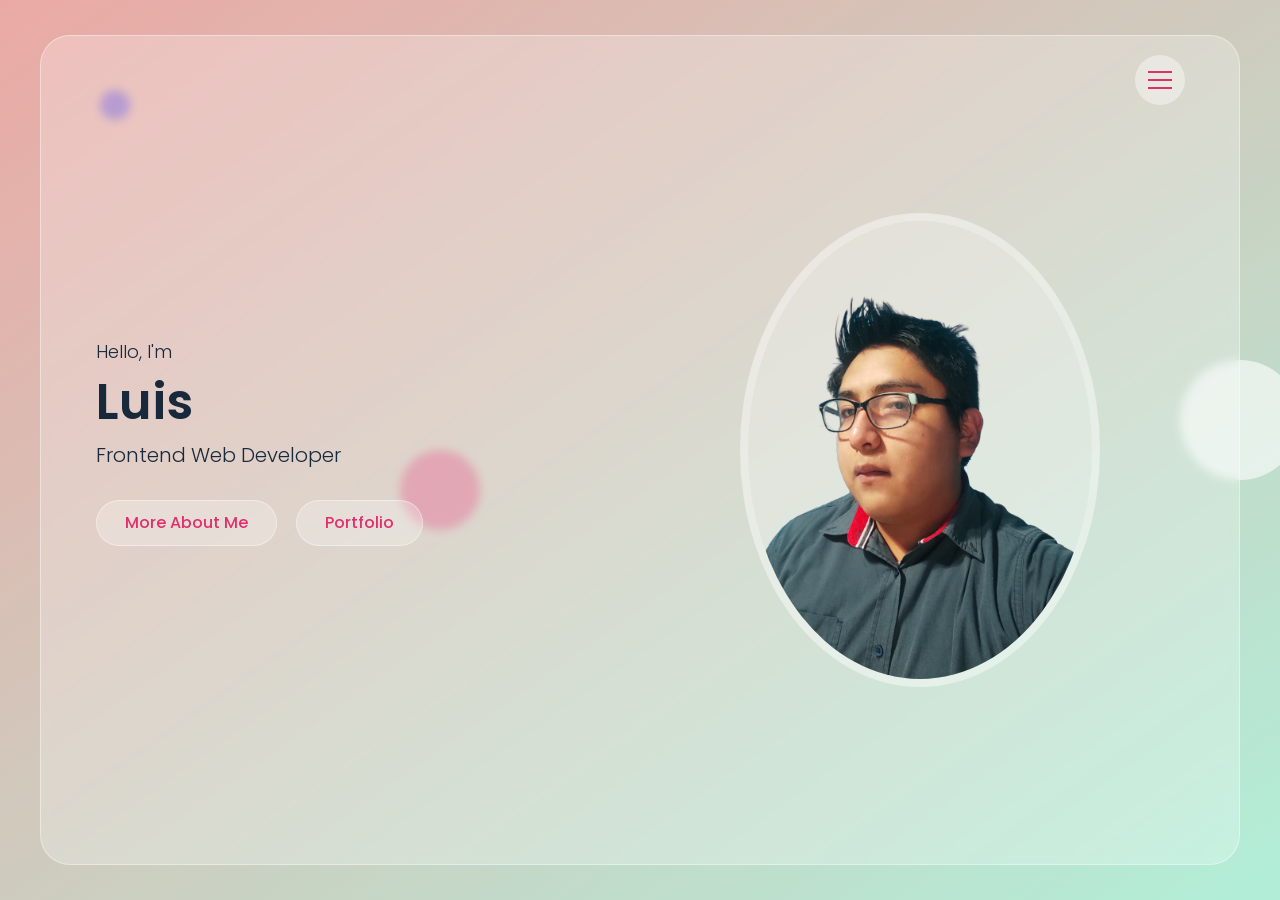
<file: Index.html>
<!DOCTYPE html>
<html lang="en">

<head>
    <meta charset="UTF-8">
    <meta http-equiv="X-UA-Compatible" content="IE=edge">
    <meta name="viewport" content="width=device-width, initial-scale=1.0">
    <title>Document</title>
    <link rel="stylesheet" href="css/estilo.css">
    <link href='https://unpkg.com/boxicons@2.1.1/css/boxicons.min.css' rel='stylesheet'>
    <link rel="stylesheet" href="css/font-aweson.css">

</head>

<body>

    <div class="page-loader">
        <div></div>
        <div></div>
        <div></div>
    </div>



    <div class="bg-circles">
        <div class="circle-1"></div>
        <div class="circle-2"></div>
        <div class="circle-3"></div>
    </div>
    <div class="overlay">

    </div>



    <div class="main hidden">

        <!-- Header Start-->

        <header class="header">
            <div class="container">
                <div class="row flex-end">
                    <button type="button" class="nav-toggler">
                        <span></span>
                    </button>
                    <nav class="nav">
                        <div class="nav-inner">
                            <ul>
                                <li><a href="#home" class="nav-item link-item">Home</a></li>
                                <li><a href="#about" class="nav-item link-item">About</a></li>
                                <li><a href="#portfolio" class="nav-item link-item">Portfolio</a></li>
                                <li><a href="#contact" class="nav-item link-item">Contact</a></li>
                            </ul>
                        </div>
                    </nav>

                </div>
            </div>
        </header>



        <!-- Header End-->



        <section class="home-section align-items-center" id="home">
            <div class="container">
                <div class="row align-items-center">
                    <div class="home-text">
                        <p>Hello, I'm</p>
                        <h1>Luis</h1>
                        <h2>Frontend Web developer</h2>
                        <a href="#about" class="btn link-item">More about me</a>
                        <a href="#portfolio" class="btn link-item">Portfolio</a>
                    </div>
                    <div class="home-img">
                        <div class="img-box">
                            <img src="img/perfil.png" alt="profile-img">
                        </div>
                    </div>
                </div>
            </div>
        </section>


        <section class="about-section sec-padding " id="about">
            <div class="container">
                <div class="row">
                    <div class="section-title">
                        <h2>About me</h2>
                    </div>
                </div>
                <div class="row">
                    <div class="about-img">
                        <div class="img-box">
                            <img src="img/about.png" alt="">
                        </div>

                    </div>
                    <div class="about-text">
                        <p>Lorem ipsum dolor sit amet consectetur adipisicing elit. Nisi perferendis ullam iste
                            necessitatibus modi alias sunt ea blanditiis cupiditate, in aspernatur maxime a nemo
                            similique accusantium pariatur commodi deleniti odio?</p>
                        <h3>Skill</h3>
                        <div class="skills">
                            <div class="skill-item"><i class='bx bx-code-alt bx-sm'></i>Web Desing</div>
                            <div class="skill-item"><i class='bx bxl-wordpress bx-sm'></i>Web Desing with Wordpress
                            </div>
                            <div class="skill-item"> <i class='bx bx-mobile-alt bx-sm'></i>Responsive Desing</div>
                            <div class="skill-item"> <i class='bx bx-store bx-sm'></i> Ecommerce with Wordpress</div>

                        </div>
                    </div>
                </div>
            </div>
        </section>

        <section class="portfolio-section sec-padding" id="portfolio">
            <div class="container">
                <div class="row">
                    <div class="section-title">
                        <h2>Recent Work</h2>
                    </div>
                </div>
                <div class="row">
                    <!--Inicio-->
                    <div class="grid-row">
                        <div class="portfolio-item">
                            <div class="portfolio-item-thumbnail">
                                <img src="img/portfolio/1.jpg" alt="">
                                <h3 class="portfolio-item-title">personal porfolio website</h3>
                                <button type="button" class="btn view-project-btn">view project</button>
                                <div class="portfolio-item-details">
                                    <div class="description">
                                        <p>Lorem ipsum dolor sit amet consectetur adipisicing elit. Est ducimus corrupti
                                            quaerat sit magnam maiores. Laudantium numquam expedita doloribus hic
                                            dolorum
                                            necessitatibus? Porro quae provident atque eos magnam ut nulla.</p>
                                    </div>
                                    <div class="general-info">
                                        <ul>
                                            <li>Created - <span>4</span></li>
                                            <li>View Online -<span><a href="#" target="_blank">www.google.com</a></span>
                                            </li>
                                        </ul>
                                    </div>
                                </div>
                            </div>
                        </div>
                        <!--End-->

                        <!--Inicio-->
                        <div class="portfolio-item">
                            <div class="portfolio-item-thumbnail">
                                <img src="img/portfolio/2.jpg" alt="">
                                <h3 class="portfolio-item-title">personal porfolio website</h3>
                                <button type="button" class="btn view-project-btn">view project</button>
                                <div class="portfolio-item-details">
                                    <div class="description">
                                        <p>Lorem ipsum dolor sit amet consectetur adipisicing elit. Est ducimus corrupti
                                            quaerat sit magnam maiores. Laudantium numquam expedita doloribus hic
                                            dolorum
                                            necessitatibus? Porro quae provident atque eos magnam ut nulla.</p>
                                    </div>
                                    <div class="general-info">
                                        <ul>
                                            <li>Created - <span>4</span></li>
                                            <li>View Online -<span><a href="#" target="_blank">www.google.com</a></span>
                                            </li>
                                        </ul>
                                    </div>
                                </div>
                            </div>
                        </div>
                        <!--End-->

                        <!--Inicio-->
                        <div class="portfolio-item">
                            <div class="portfolio-item-thumbnail">
                                <img src="img/portfolio/3.jpg" alt="">
                                <h3 class="portfolio-item-title">personal porfolio website</h3>
                                <button type="button" class="btn view-project-btn">view project</button>
                                <div class="portfolio-item-details">
                                    <div class="description">
                                        <p>Lorem ipsum dolor sit amet consectetur adipisicing elit. Est ducimus corrupti
                                            quaerat sit magnam maiores. Laudantium numquam expedita doloribus hic
                                            dolorum
                                            necessitatibus? Porro quae provident atque eos magnam ut nulla.</p>
                                    </div>
                                    <div class="general-info">
                                        <ul>
                                            <li>Created - <span>4</span></li>
                                            <li>View Online -<span><a href="#" target="_blank">www.google.com</a></span>
                                            </li>
                                        </ul>
                                    </div>
                                </div>
                            </div>
                        </div>
                        <!--End-->

                        <!--Inicio-->
                        <div class="portfolio-item">
                            <div class="portfolio-item-thumbnail">
                                <img src="img/portfolio/4.jpg" alt="">
                                <h3 class="portfolio-item-title">personal porfolio website</h3>
                                <button type="button" class="btn view-project-btn">view project</button>
                                <div class="portfolio-item-details">
                                    <div class="description">
                                        <p>Lorem ipsum dolor sit amet consectetur adipisicing elit. Est ducimus corrupti
                                            quaerat sit magnam maiores. Laudantium numquam expedita doloribus hic
                                            dolorum
                                            necessitatibus? Porro quae provident atque eos magnam ut nulla.</p>
                                    </div>
                                    <div class="general-info">
                                        <ul>
                                            <li>Created - <span>4</span></li>
                                            <li>View Online -<span><a href="#" target="_blank">www.google.com</a></span>
                                            </li>
                                        </ul>
                                    </div>
                                </div>
                            </div>
                        </div>
                        <!--End-->

                        <!--Inicio-->
                        <div class="portfolio-item">
                            <div class="portfolio-item-thumbnail">
                                <img src="img/portfolio/5.jpg" alt="">
                                <h3 class="portfolio-item-title">personal porfolio website</h3>
                                <button type="button" class="btn view-project-btn">view project</button>
                                <div class="portfolio-item-details">
                                    <div class="description">
                                        <p>Lorem ipsum dolor sit amet consectetur adipisicing elit. Est ducimus corrupti
                                            quaerat sit magnam maiores. Laudantium numquam expedita doloribus hic
                                            dolorum
                                            necessitatibus? Porro quae provident atque eos magnam ut nulla.</p>
                                    </div>
                                    <div class="general-info">
                                        <ul>
                                            <li>Created - <span>4</span></li>
                                            <li>View Online -<span><a href="#" target="_blank">www.google.com</a></span>
                                            </li>
                                        </ul>
                                    </div>
                                </div>
                            </div>
                        </div>
                        <!--End-->

                        <!--Inicio-->
                        <div class="portfolio-item">
                            <div class="portfolio-item-thumbnail">
                                <img src="img/portfolio/6.jpg" alt="">
                                <h3 class="portfolio-item-title">personal porfolio website</h3>
                                <button type="button" class="btn view-project-btn">view project</button>
                                <div class="portfolio-item-details">
                                    <div class="description">
                                        <p>Lorem ipsum dolor sit amet consectetur adipisicing elit. Est ducimus corrupti
                                            quaerat sit magnam maiores. Laudantium numquam expedita doloribus hic
                                            dolorum
                                            necessitatibus? Porro quae provident atque eos magnam ut nulla.</p>
                                    </div>
                                    <div class="general-info">
                                        <ul>
                                            <li>Created - <span>5</span></li>
                                            <li>View Online - <span><a href="#" target="_blank">ww.google.com</a></span>
                                            </li>
                                        </ul>
                                    </div>
                                </div>
                            </div>
                        </div>
                        <!--End-->
                    </div>


                </div>
            </div>
        </section>

    </div>

    <!--Contact Section start-->
    <section class="contact-section sec-padding" id="contact">
        <div class="container">
            <div class="row">
                <div class="section-title">
                    <h2>Contact me</h2>
                </div>
            </div>
            <div class="row">
                <div class="contact-form">
                        <form action="index.php" method="POST" action="<?php  echo htmlentities($_SERVER['PHP_SELF'])?> " autocomplete="off">

                        <div class="row">
                            <div class="input-group">
                                <input type="text" class="input-control" id="nombre" name="nombre" placeholder="Nombre" required autofocus>
                            </div>
                            <div class="input-group">
                                <input type="text" class="input-control" id="email" name="email" placeholder="Correo electronico" required autofocus >
                            </div>

                            <div class="input-group">
                                <input type="text" class="input-control" id="subject" name="subject" placeholder="subject" required >
                             </div>

                            <div class="input-group">
                                <textarea placeholder="Message" class="input-control" id='message'  name="message" ></textarea>
                            </div>
                            <div class="submit-btn">
                                <button type="submit" name="submit" class="btn">Enviar</button>

                            </div>

                        </div>
                    </form>
                </div>
                <div class="contact-info">
                    <div class="contact-info-item">
                        <h3>Phone</h3>
                        <p>123456789</p>
                    </div>

                    <div class="contact-info-item">
                        <h3>follow me</h3>
                        <div class="social-links">
                            <a href="#" target="_blank"><i class="fab fa-facebook"></i> </a>
                            <a href="#" target="_blank"><i class="fab fa-twitter"></i> </a>
                            <a href="#" target="_blank"><i class="fab fa-instagram"></i> </a>
                        </div>
                    </div>
                </div>
            </div>
        </div>
    </section>




    <!--Contact Section start-->
    </div>






    <!--Portfolio item details popup Start-->
    <div class="portfolio-popup">
        <div class="pp-inner">
            <div class="pp-content">
                <div class="pp-header">
                    <button type="button" class="btn pp-close"><i class="fas fa-times"></i> </button>
                    <div class="pp-thumbnail">
                        <img src="img/portfolio/1.jpg" class="img" alt="">
                    </div>
                    <h3>ddddd</h3>
                </div>
                <div class="pp-body">
                    <h1>Hola</h1>



                </div>
            </div>
        </div>
    </div>




    <!--Portfolio item details popup End-->
    <script src="js/app.js"></script>
</body>

</html>
</file>
<file: css/estilo.css>
@import url('https://fonts.googleapis.com/css2?family=Poppins:wght@300;400;500;600;700&display=swap');

/* variables*/
:root{
    --main--color:#e02f6b;
    --blue:#0000ff;
    --blue-dark:#18293c;
    --gren-yellow:#cddc39;
    --pink-ligth:#efa2b4;
    --cyan-ligth:#aef1ee;
    --white:#ffffff;
    --white-alpha-40:rgba(255,255,255,0.40);
    --white-alpha-25:rgba(255,255,255,0.25);
    --backdrop-filter-blur:blur(0.3rem)
}
*{
    box-sizing: border-box;
    padding: 0;
    margin: 0;
    outline: none;
}
::before,::after{
    box-sizing: border-box;
}
body{
    min-height: 100vh;
    background-image: linear-gradient(to bottom right,var(--pink-ligth),var(--cyan-ligth));
    font-size:1rem;
    color: var(--blue-dark);
    line-height: 1.5;
    overflow-x: hidden;
    -webkit-tap-highlight-color: transparent;
    padding: 5vh 0.9375rem;
    font-family: 'Poppins', sans-serif;
    font-weight: 300;
    background-attachment: fixed;
    padding:2.1875rem 0.9375rem;
}
.body.hide-scrolling{
    overflow-y: hidden;
}
body::before{
    content: '';
    position: fixed;
    left: 0;
    top: 0;
    height: 100%;
    width: 100%;
    background-color: var(--gren-yellow);
    z-index: -1;
    opacity: 0.12;
}
a{
    text-decoration: none;
}
h1,h2{
    font-weight: 600;
}
h3,h4,h5,h6{
    font-weight: 500;
}
img{
    max-width:75rem ;
    vertical-align: middle;
}
ul{
    list-style: none;
}
section{
    background-color: var(--white-alpha-25);
    border: 1px solid var(--white-alpha-40);
    min-height:calc(100vh - 4.375rem);
    border-radius:1.875rem ;
    backdrop-filter: var(--backdrop-filter-blur);
    display: none;
}
section.active{
    display: block;
    animation: fadeIn 0.5s ease-in-out forwards
}
section.fade-out{
    animation: fadeout 0.5s ease-in-out forwards
}
.main{
    max-width:75rem ;
    margin: auto;
    transition: all 0.5s ease-in-out;
    position: relative;
}
.main.fade-out{
    opacity: 0;
}
.container{
    padding: 0 2.5rem ;
    width: 100%;

}
.row{
    display: flex;
    flex-wrap: wrap;
}
.align-items-center{
    align-items: center;
}
.hidden{
    display: none !important;
}
.sec-padding{
    padding:5.5rem 0 ;
}
.flex-end{
    justify-content: flex-end;
}
.section-title{
    padding: 0 0.9375rem;
    width: 100%;
    text-align: center;
}
.section-title{
    font-size:2.5rem;
    text-transform: capitalize;
    margin-bottom:2.5rem ;
}
/* custom Scrollbar*/


/*botones*/
.btn{
    line-height: 1.5;
    background-color: var(--white-alpha-25);
    border: 1px solid var(--white-alpha-40);
    padding: 0.625rem 1.75rem;
    display: inline-block;
    border-radius: 1.875rem;
    color: var(--main--color);
    font-weight: 500;
    text-transform: capitalize;
    font-family: inherit;
    font-size: 1rem;
    cursor: pointer;
    user-select: none;
    position: relative;
    overflow: hidden;
    vertical-align: middle;
    transition: color 0.3s ease;
}
.btn::before{
    content: '';
    position: absolute;
    left: 0;
    top: 0;
    height: 100%;
    width:0%;
    background-color: var(--main--color);
    z-index: -1;
    transition: width 0.3s ease;
}
.btn:hover::before{
    width: 100%;
}
.btn:hover{
    color: var(--white)
}
@keyframes  fadeIn {
    0%{
        opacity: 0;
    }
    100%{
        opacity: 1;
    }
}
@keyframes  fadeout {
    0%{
        opacity: 1;
    }
    100%{
        opacity: 0;
    }
}
@keyframes zoomInOut {
    0%,100%{
        transform:scale(0.5);
    }
    50%{
        transform:scale(1);
    }

}
@keyframes bounceTop {
    0%,100%{
        transform: translateY(-3.125rem);
    }50%{
        transform: translateY(0rem);
    }
}
@keyframes spin {
    0%{
        transform: rotate(0deg);
    }
    100%{
        transform: rotate(360degW);
    }
}
.bg-circles{
    position: fixed;
    top: 0;
    height: 100%;
    max-width: 75rem;
    width: calc(100% - 1.875rem);
    left: 50%;
    transform: translateX(-50%);
}
.bg-circles div{
    position: absolute;
    border-radius: 50%;
}
.bg-circles .circle-1{
    height:1.875rem ;
    width: 1.875rem;
    background-color: var(--blue);
    left: 5%;
    top: 10%;
    opacity: 0.3;
    animation: zoomInOut 8s linear infinite;
}
.bg-circles .circle-2{
    height:5rem ;
    width: 5rem;
    background-color: var(--main--color);
    left: 30%;
    top: 50%;
    opacity: 0.4;
    animation: bounceTop 5s ease-in-out infinite;
}
.bg-circles .circle-3{
    height:7.5rem ;
    width: 7.5rem;
    background-color: var(--white);
    top: 40%;
    right:-3.75rem;
    opacity: 0.6;
}
.bg-circles .circle-4{
    height:3.125rem ;
    width: 3.125rem;
    background-color: var(--gren-yellow);
    top: 80%;
    left:1.875rem;
    opacity: 0.6;
}
/*overlay*/
.overlay{
    position: fixed;
    left: 0;
    top: 0;
    height: 100%;
    width: 100%;
    z-index: 200;
    background-color: transparent;
    visibility: hidden;
}
.overlay.active{
    visibility: visible;
}


/*page loader*/
.page-loader{
    position: fixed;
    left: 0;
    top: 0;
    height: 100%;
    width: 100%;
    z-index: 999;
    background-color: var(--white-alpha-25);
    backdrop-filter: var(--white-alpha-40);
    display: flex;
    align-items: center;
    justify-content: center;
    transition:opacity 0.6s ease ;
}
.page-loader .fade-out{
    opacity: 0;
}
.page-loader div{
    border: 2px solid transparent;
    position: absolute;
    border-radius: 50%;
    opacity: 0.6;
    border-top-color: transparent !important;
    border-bottom-color: transparent !important;
    animation: spin 1s linear infinite
}
.page-loader div:nth-child(1){
    height:3.75rem ;
    width: 3.75rem;
    border-color: var(--main--color);
}

.page-loader div:nth-child(2){
    height:2.813rem ;
    width: 2.813rem;
    border-color: var(--blue);
    animation-duration: 1.2s;
}

.page-loader div:nth-child(3){
    height:1.875rem ;
    width:1.875rem;
    border-color: var(--gren-yellow);
}
/*header*/


.header{
    position: absolute;
    left: 0;
    top: 0;
    width: 100%;
    z-index: 1;
    padding:1.25rem 0 0 ;
}
.header.active{
    position: relative;
    top:2.1875rem ;
    padding:1.25rem 0.9375rem;
}
.header.active .container{
    max-width:75rem ;
    margin: auto;
}

.header .nav-toggler{
    width: 3.125rem;
    height: 3.125rem;
    border: none;
    cursor: pointer;
    border-radius: 50%;
    background-color: var(--white-alpha-25);
    background-color: var(--white-alpha-40);
    display: flex;
    align-items: center;
    justify-content: center;
    margin: 0 0.9375rem ;
    z-index: 1;
    transition: opacity 0.5s ease-in-out;
}
.header .nav-toggler.hide{
    opacity: 0;
    transition: none;
}

.header .nav-toggler span{
    height:0.125rem;
    width:1.5rem;
    background-color: var(--main--color);
    position: relative;
    transition: background-color 0.3s ease;
}
.header.active .nav-toggler span{
    background-color: transparent;
}
.header .nav-toggler span::before,
.header .nav-toggler span::after{
    content: '';
    position: absolute;
    top: 0;
    width: 100%;
    height: 100%;
    background-color: var(--main--color);
    transition: all 0.3s ease;
}

.header .nav-toggler span::before{
    left: 0;
    transform: translateY(-0.5rem);
}
.header .nav-toggler span::after{
    right: 0;
    transform: translateY(0.5rem);
}
.header.active .nav-toggler span::before{
    transform: rotate(45deg);
}
.header.active .nav-toggler span::after{
    transform: rotate(-45deg);
}


.header:not(.active) .nav-toggler:hover span::before,
.header:not(.active) .nav-toggler:hover span::after{
    width: 50%;
}
.header .nav{
    position: fixed;
    left: 0;
    top: 0;
    height: 100%;
    width: 100%;
    padding:2.1875rem 0.9375rem;
    overflow-y: auto;
    visibility: hidden;
    
}
.header.active .nav{
    visibility: visible;
}

.header .nav-inner{
    min-width: calc(100vh -4.375rem);
    max-width:75rem ;
    margin: auto;
    background-color: var(--white-alpha-25);
    border: 1px solid var(--white-alpha-40);
    backdrop-filter: var(--backdrop-filter-blur);
    padding:3.125rem 0;
    border-radius:1.875rem ;
    display: flex;
    align-items: center;
    justify-content: center;
    opacity: 0;
    transition: all 0.5s ease;
}
.header.active .nav-inner{
    opacity: 1;
}
.header .nav-inner ul li{
    text-align: center;
}

.header .nav-inner ul li a{
    font-size: 2.5rem;
    text-transform: capitalize;
    color: var(--blue-dark);
    display: block;
    font-weight: 500;
    padding:0.5rem  0.9375rem;
    transition: color 0.3s;
    position: relative;
}
.header .nav-inner ul li a::before{
    content: '';
    position: absolute;
    right: 0;
    bottom: 0;
    height: 50%;
    width:0%;
    background-color: var(--white-alpha-25);
    z-index: -1;
    transition: width 0.5s ease;
}
.header .nav-inner ul li a:hover::before{
    width: 100%;
}
.header .nav-inner ul li a:hover{
    color: var(--main--color);
}

/*
Home section
*/
.home-section{
   /* display: flex;*/
    padding:7.5rem 0;
}
.home-section.active{
    display: flex;
}
.home-text,.home-img{
    width: 50%;
    padding:0.9375rem ;
}
.home-text p{
    font-size: 1.125rem;
}
.home-text h1{
    font-size: 3.125rem;
    text-transform: capitalize;
}
.home-text h2{
    font-size: 1.25rem;
    text-transform: capitalize;
    font-weight: 300;
    margin: 0 0 1.875rem;
}
.home-text .btn{
    margin: 0 0.9375rem 0.9375rem 0;
}
.home-img .img-box{
    max-width:22.5rem;
    background-color: var(--white-alpha-25);
    border-radius: 50%;
    border:0.5rem solid var(--white-alpha-25);
    margin: auto;
}
.home-img .img-box img{
    width: 100%;
    border-radius: 50%;
}
/*About section*/
.about-img{
    
    width: 40%;
    padding: 0 0.9375rem;
}
.about-text{
    width: 60%;
    padding: 0 0.9375rem;
}
.about-img .img-box{
    background-color: var(--white-alpha-25);
    max-width:23.75rem ;
    border: 1px solid var(--white-alpha-40);
    margin: auto;
    border-radius:0.625rem ;
}
.about-img .img-box img{
    width: 100%;
}
.about-text h3{
    text-transform: capitalize;
    font-size: 1.25rem;
    margin: 1.25rem 0;
}
.about-text .skills{
    display: flex;
    flex-wrap: wrap;
}
.about-text .skill-item{
    background-color: var(--white-alpha-25);
    border:1px solid var(--white-alpha-40);
    padding: 0.3125rem 0.9375rem;
    margin: 0 0.625rem 0.625rem 0;
    text-transform: capitalize;
    border-radius: 1.25rem;
}

/*portfolio*/
.grid-row{
    display: grid;
    grid-template-columns: repeat(3,1fr);
}
.portfolio-section{
    padding-bottom: 3.125rem;
}
.portfolio-item{
    
    margin: 0 0.9375rem 1.875rem;
}
.portfolio-item-thumbnail{
    padding:0.625rem ;
    background-color: var(--white-alpha-25);
    background-color: var(--white-alpha-40);
    border-radius: 0.625rem;
}
.portfolio-item-thumbnail img{
    width: 100%;
    border-radius: 0.625rem;
}
.portfolio-item h3{
    font-size: 1.25rem;
    text-transform: capitalize;
    margin: 1.25rem 0;
}
.portfolio-item-details{
    display: none;
}
/*portfolio poup**/
.portfolio-popup{
    position: fixed;
    left: 0;
    top: 0;
    height: 100%;
    width: 100%;
    z-index: 200;
    visibility: hidden;
    
}
.portfolio-popup.open{
    visibility: visible;
    overflow-y: auto;
}
.pp-inner{
    min-height: 100vh;
    padding:2.5rem 0.9375rem;
    display: flex;
    align-items: center;
    justify-content: center;
}
.pp-content{
    background-color: var(--white-alpha-25);
    padding:1.875rem;
    border-radius:1.875rem;
    max-width:66.25rem;
    width: 100%;
    border: 1px solid var(--white-alpha-40);
    backdrop-filter: var(--backdrop-filter-blur);
    opacity: 0;
    transform:scale(0.9) ;
}
.portfolio-popup.open .pp-content{
    opacity: 1;
    transform: scale(1);
    transition: all 0.5s ease;
}
.pp-header{
    position: relative;
}
.pp-header .btn{
    height: 2.5rem;
    width: 2.5rem;
    padding: 0;
    display: flex;
    align-items: center;
    justify-content: center;
    position: absolute;
    right:  -2.5rem;
    top: -2.5rem;
}
.pp-thumbnail img{
    border-radius: 0.625rem;
}
.pp-header h3{
    font-size:1.5625rem;
    text-transform: capitalize;
    margin: 1.25rem 0 0.9375rem ;
}
.pp-body .description{
    margin-bottom:1.25rem ;
}
.pp-body .general-info li{
    margin-bottom: 0.625rem;
    font-weight: 500;
    text-transform: capitalize;
}
.pp-body .general-info li span{
    font-family: 300;
}
.pp-body .general-info li a{
    text-transform: lowercase;
    color: var(--main--color);
}

/* contact section*/

.contact-form,.contact-info{
    width: 50%;
    padding: 0 0.9375rem;
}
.contact-form .input-group{
    width: 100%;
    margin-bottom:1.875rem ;
}
.contact-form .input-control::placeholder{
    color: var(--blue-dark);
    opacity: 0.8;
    font-weight: 300;
}
.contact-form .input-control{
    display: block;
    width: 100%;
    height:3.125rem ;
    border-radius:1.5625rem ;
    border: none;
    font-family: inherit;
    font-weight: 400;
    font-size: 1rem;
    background-color: var(--white-alpha-25);
    padding: 0 1.25rem ;
    color: var(--blue-dark);
    border: 1px solid transparent;
    transition: border-color 0.3s ease;
}
.contact-form .input-control:focus{
    border-color: var(--white-alpha-40);
}

.contact-form textarea.input-control{
    height:7.5rem ;
    resize: none;
    padding-top:0.9375rem ;
}
.contact-info-item{
    margin: 0 0 1.875rem;
    padding: 0 0 0 1.25rem;
}
.contact-info-item h3{
    font-size:1.25rem ;
    text-transform: capitalize;
}
.contact-info-item .social-links a{
    display: inline-flex;
    align-items: center;
    justify-content: center;
    height:2.5rem;
    width: 2.5rem;
    background-color: var(--white-alpha-25);
    border: 1px solid --white-alpha-40;
    color: var(--main--color);
    border-radius: 50%;
    margin:0.375rem 0.25rem 0 0 ;
    transition: all 0.3s ease;
}
.contact-info-item .social-links a:hover{
    color: var(--white);
    background-color: var(--main--color);
}


@media(max-width:991px) {
    .container{
        padding: 0;
    }
    .home-text,.home-img{
        width: 100%;
    }
    .home-text{
        text-align: center;
    }
    .home-img{
        order: -1;
    }
    .home-img .img-box{
        max-width:18.75rem ;
    }
    .home-text .btn{
        margin: 0 0.438rem 0.938rem
    }
    .grid-row{
        grid-template-columns: repeat(2,1fr);
    }
    .img{
        max-width: 42rem;
    }
    
  
}
@media(max-width:767px) {
    .contact-form,.contact-info,
    .about-img,.about-text{
        width: 100%;
    }
    .about-text{
        margin-top:1.875rem ;
    }
    .grid-row{
        grid-template-columns: repeat(1,1fr);
    }
    
    .pp-inner{
        padding:1.875rem 1.875rem ;
    }
    .contact-info{
        order: -1;
        margin-bottom:0.938rem;
    }
    .contact-info-item{
        padding: 0;
    }
    .img{
        max-width: 16rem;
    }
 
    
}
@media (max-width:575px) {
    .section-title h2,
    .header .nav-inner ul li a{
        font-size:2.188rem ;
    }
    .home-text h1{
        font-size:1.875rem ;
    }
    .home-text h2{
        font-size:1.125rem ;
    }
    .pp-header h3{
        font-size: 1.25rem;
    }
}
</file>
